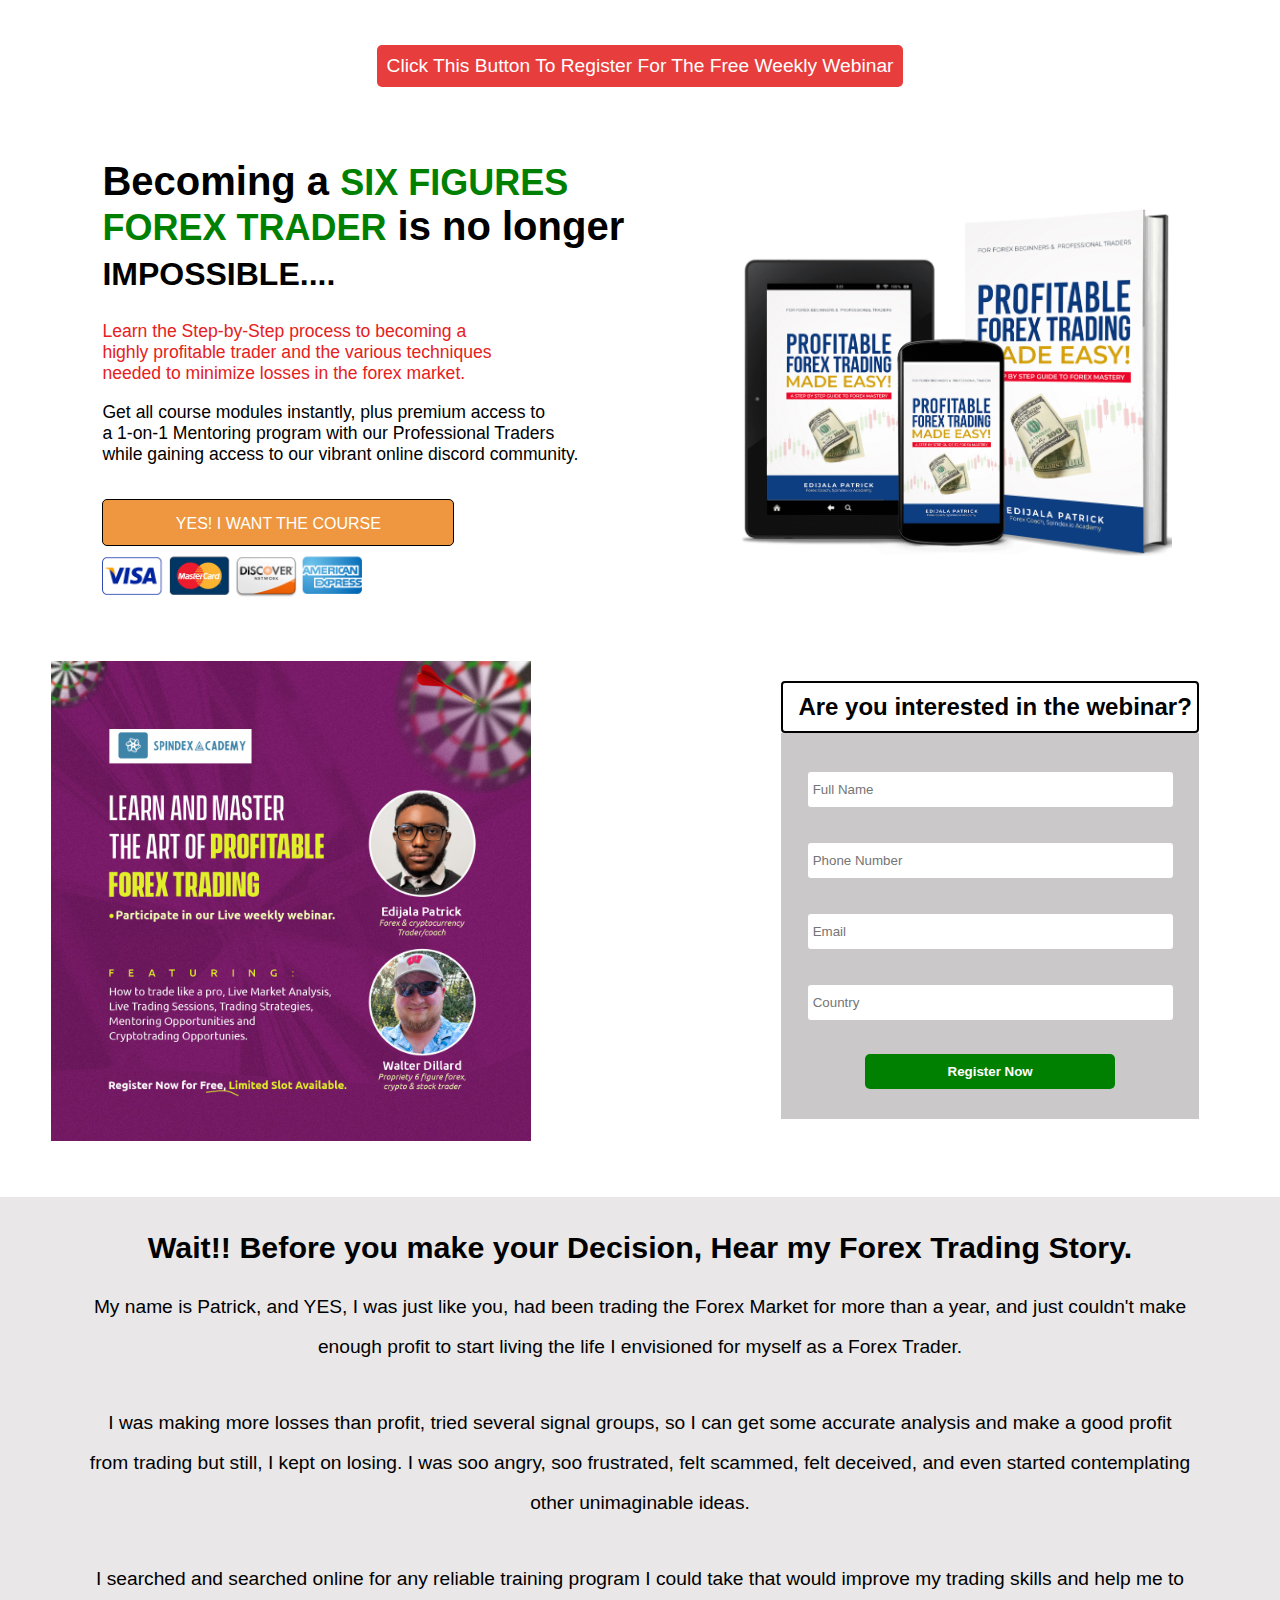
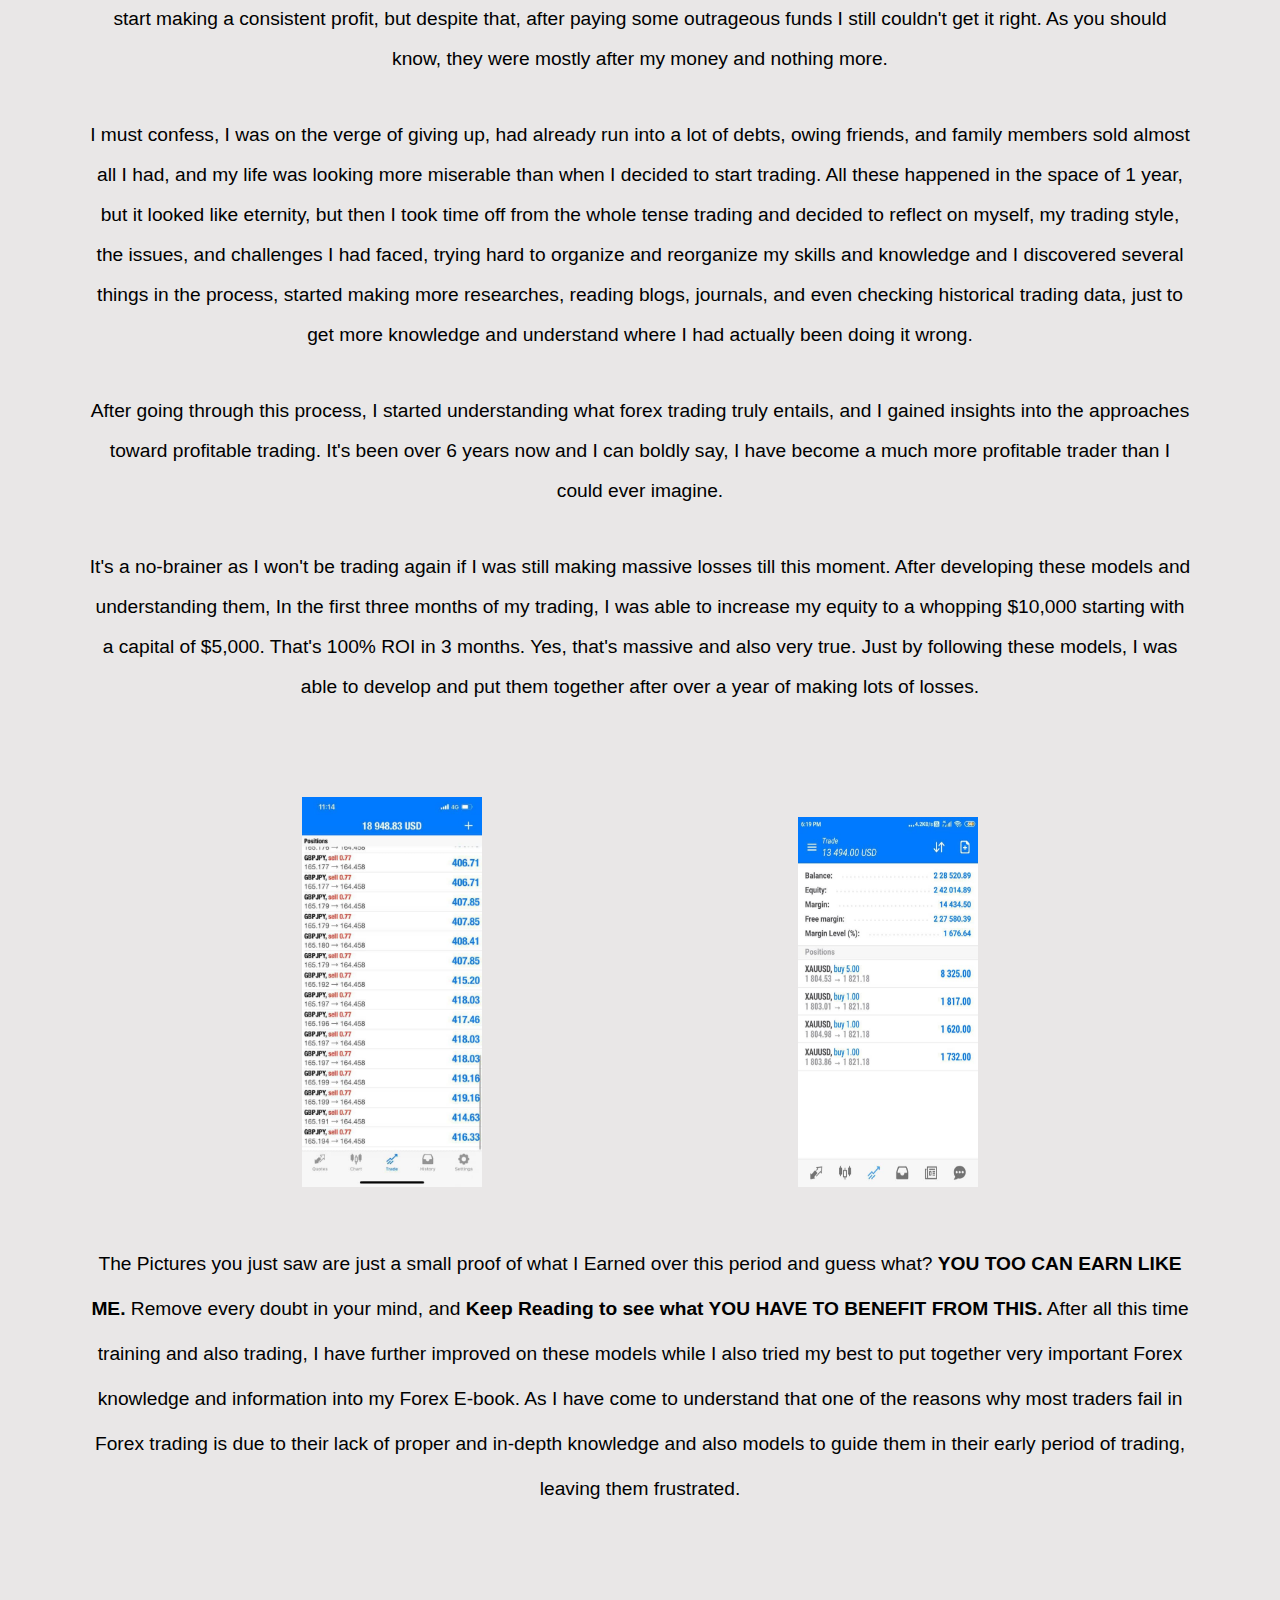
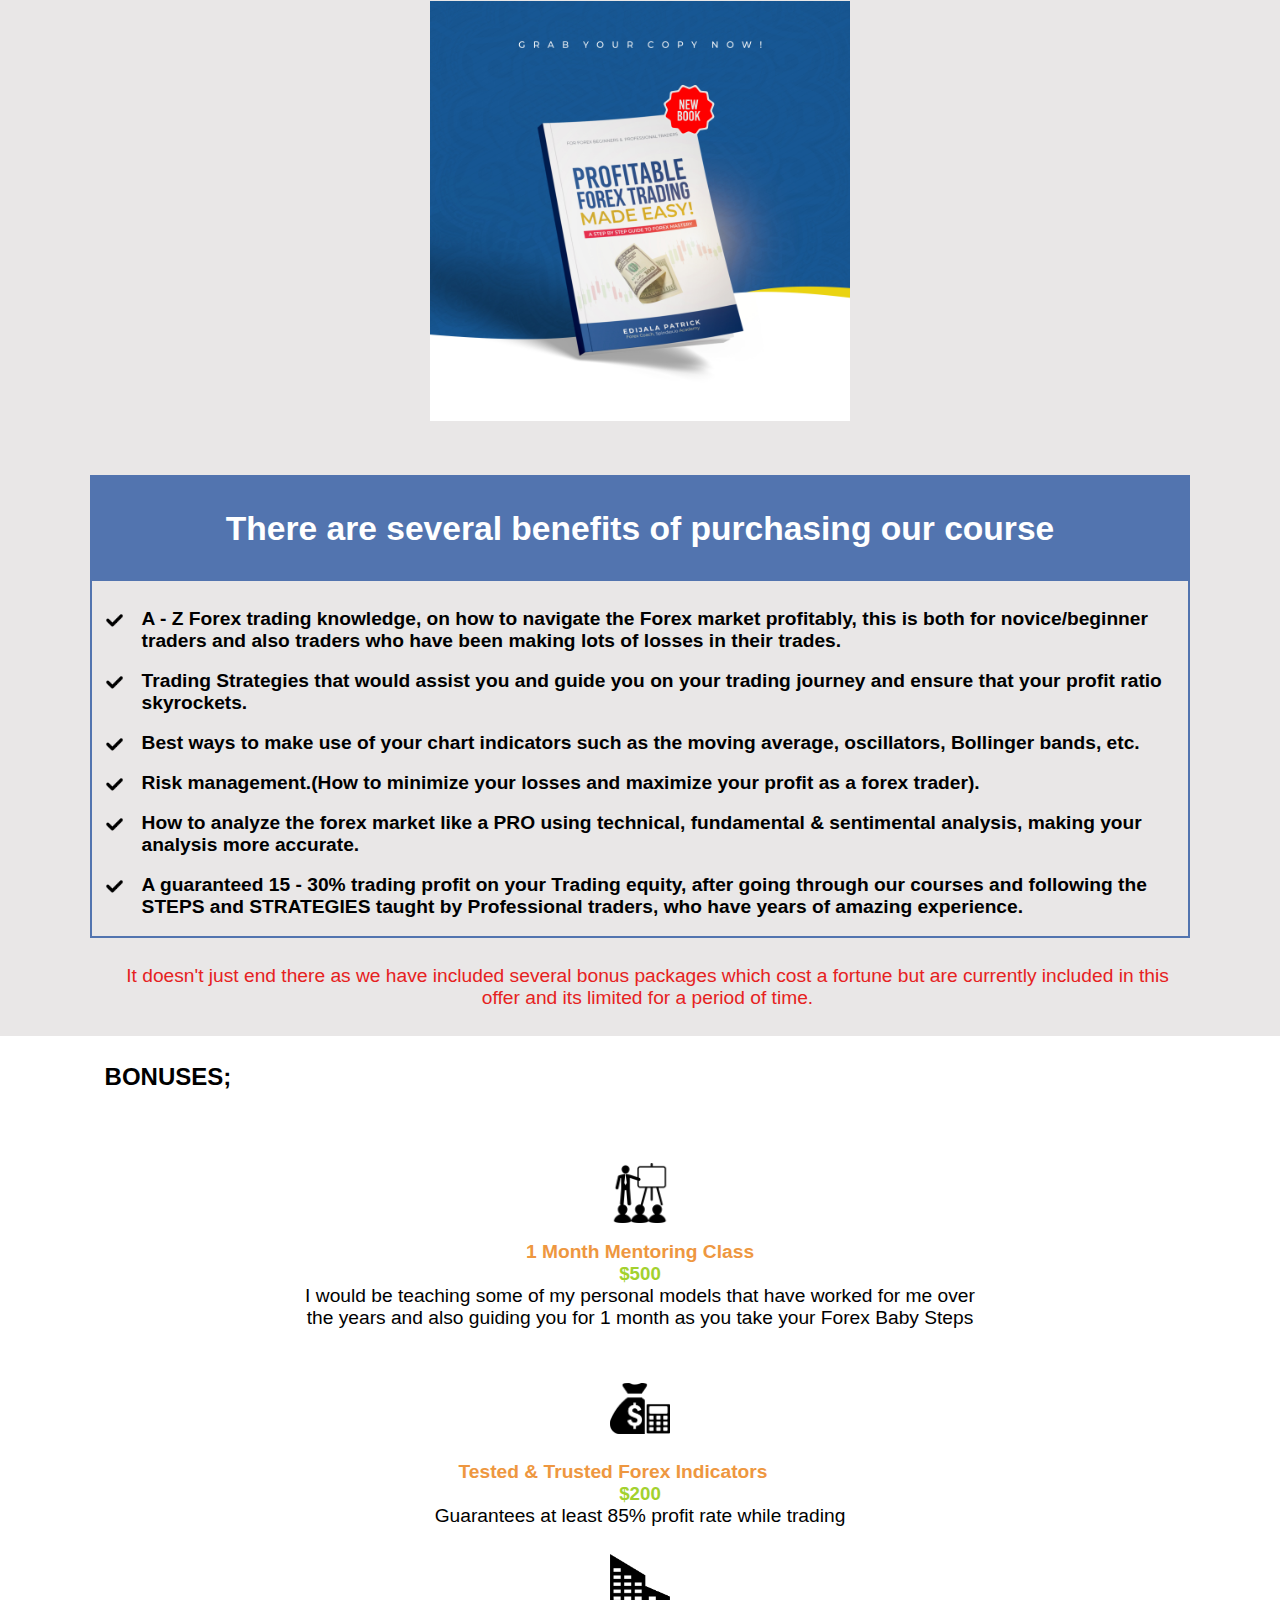
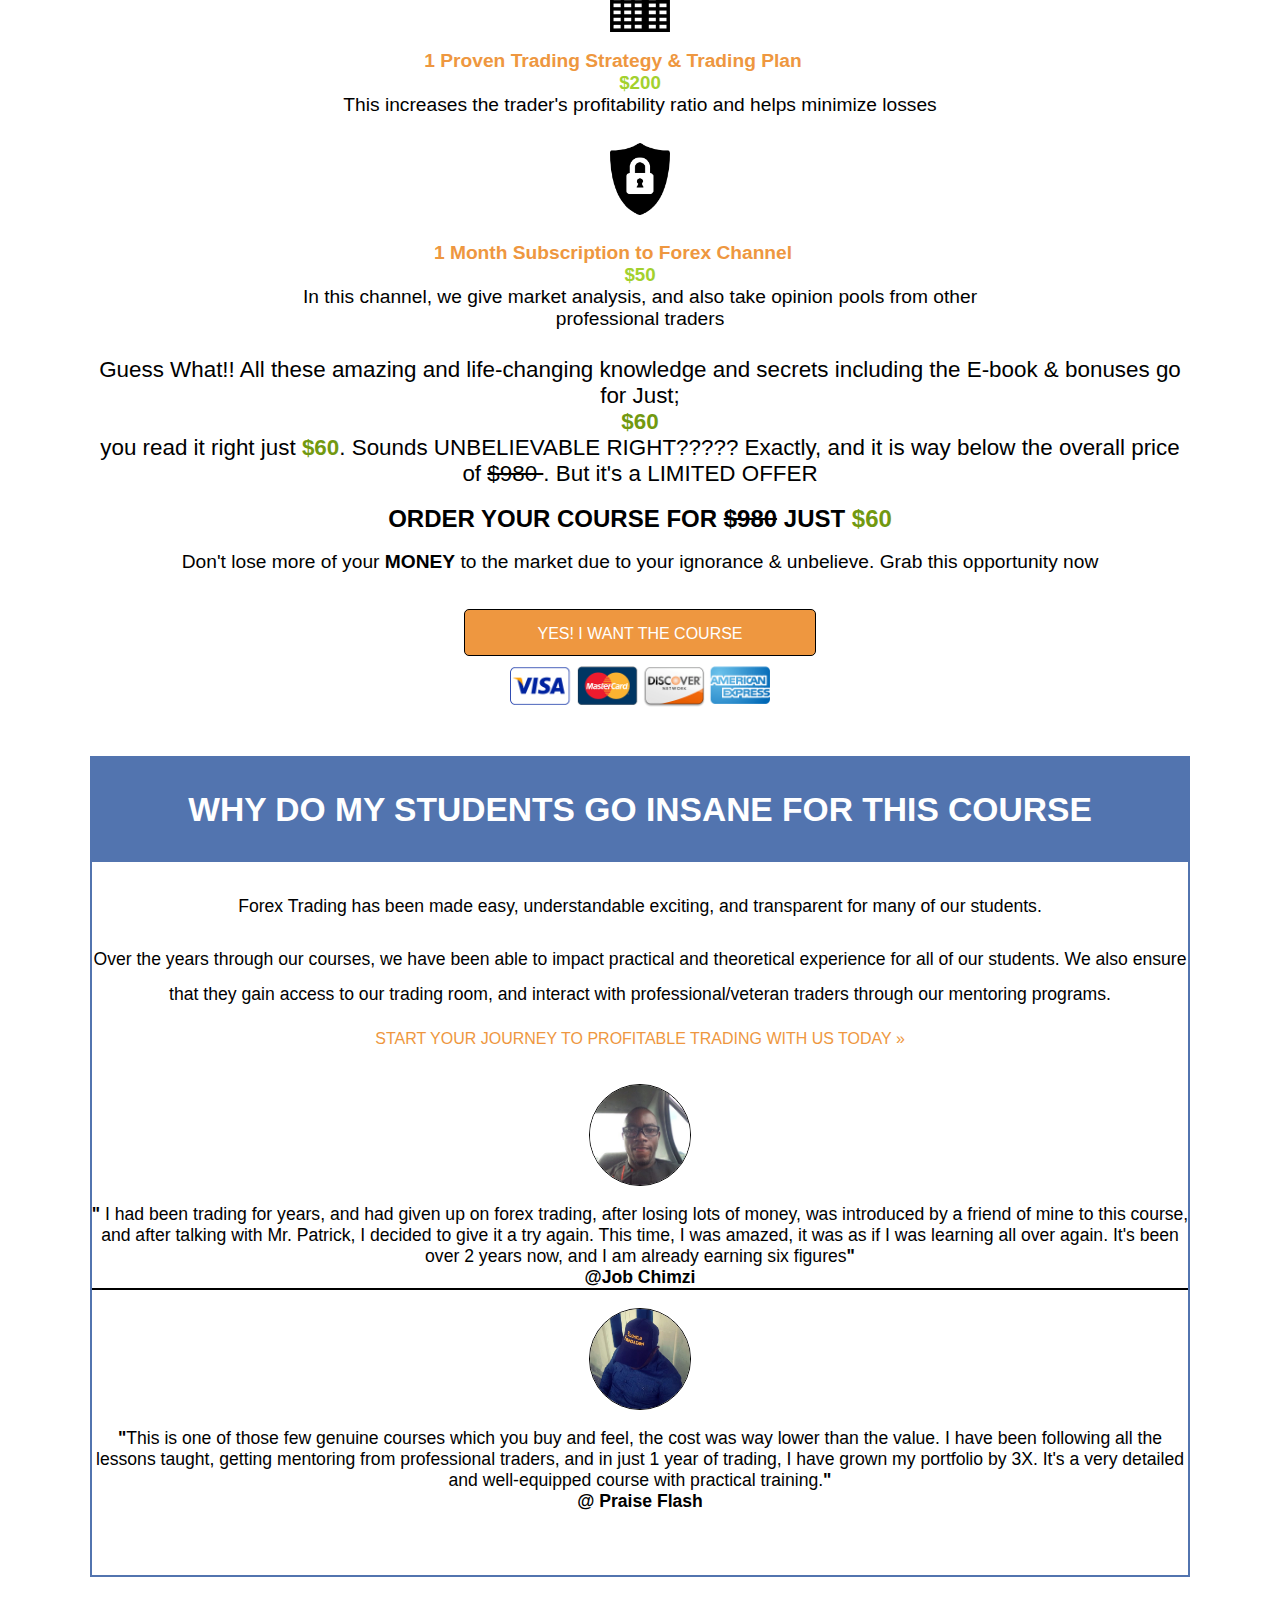
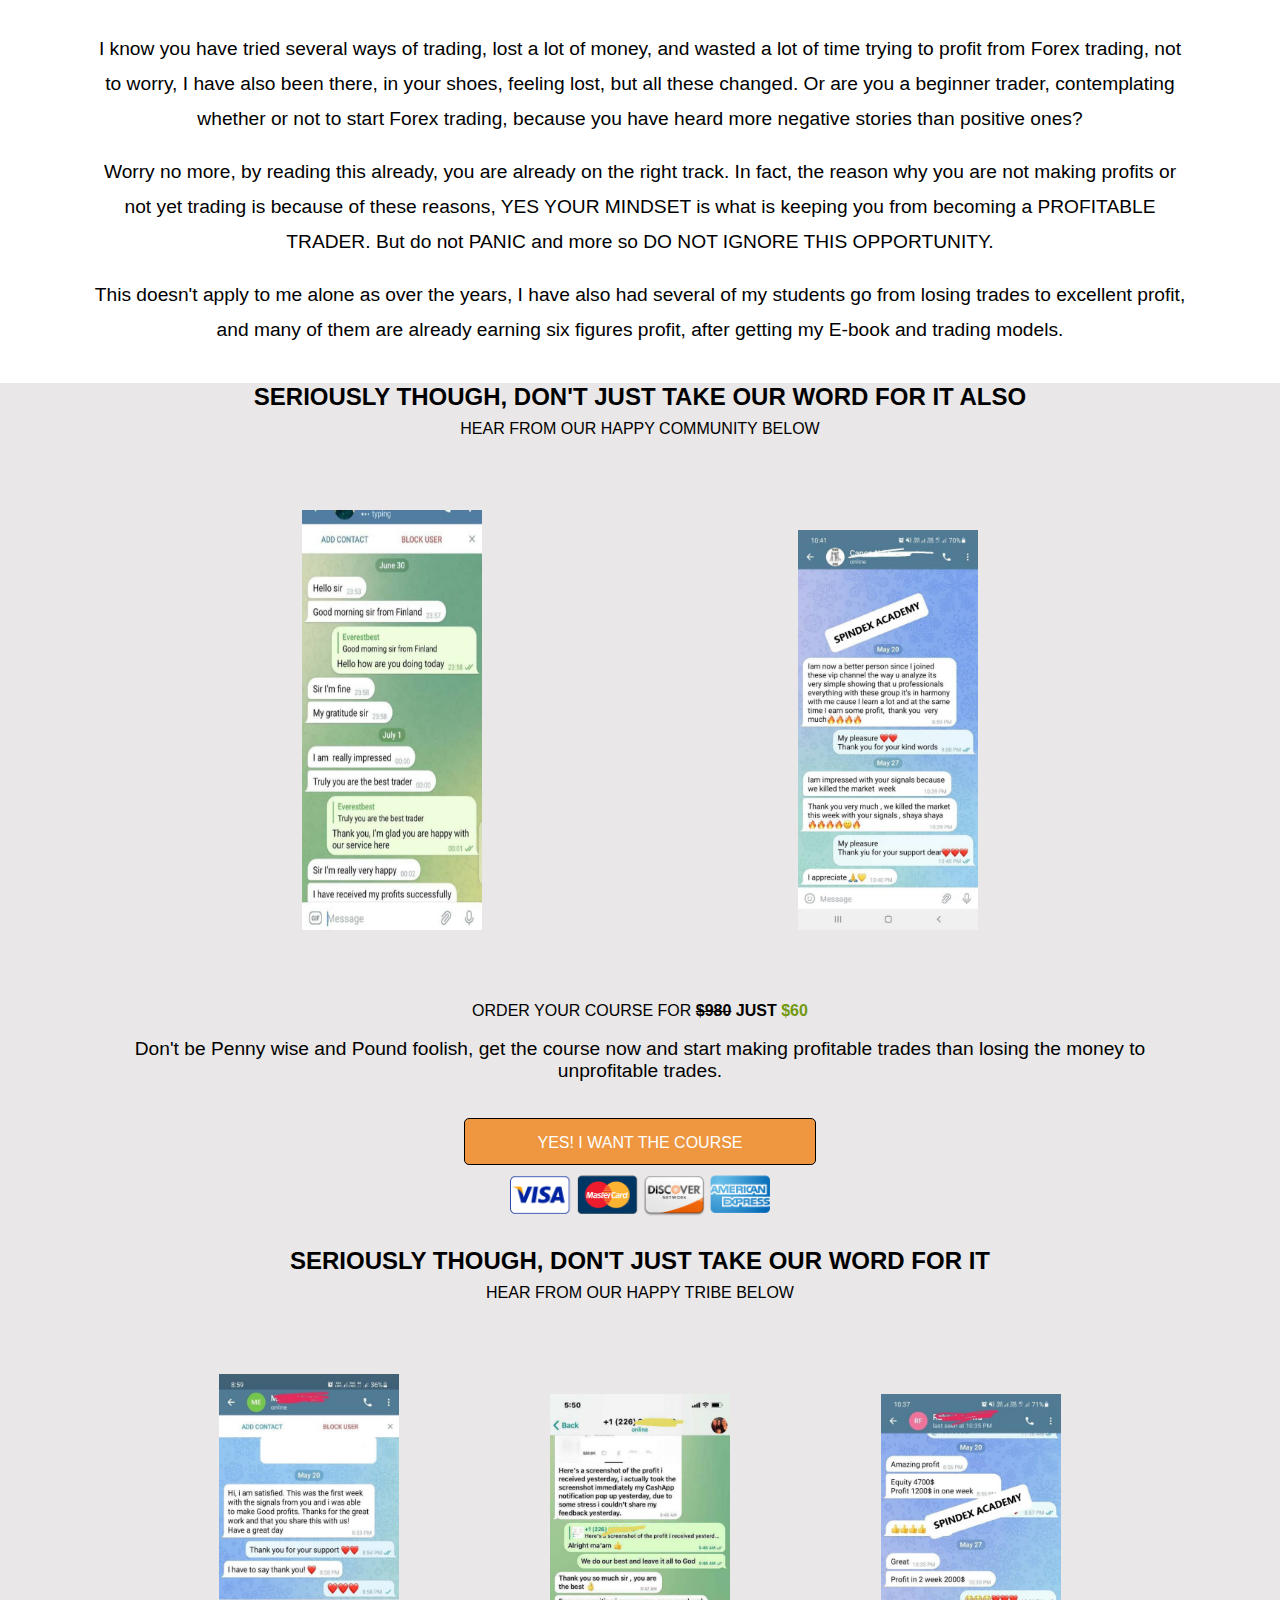
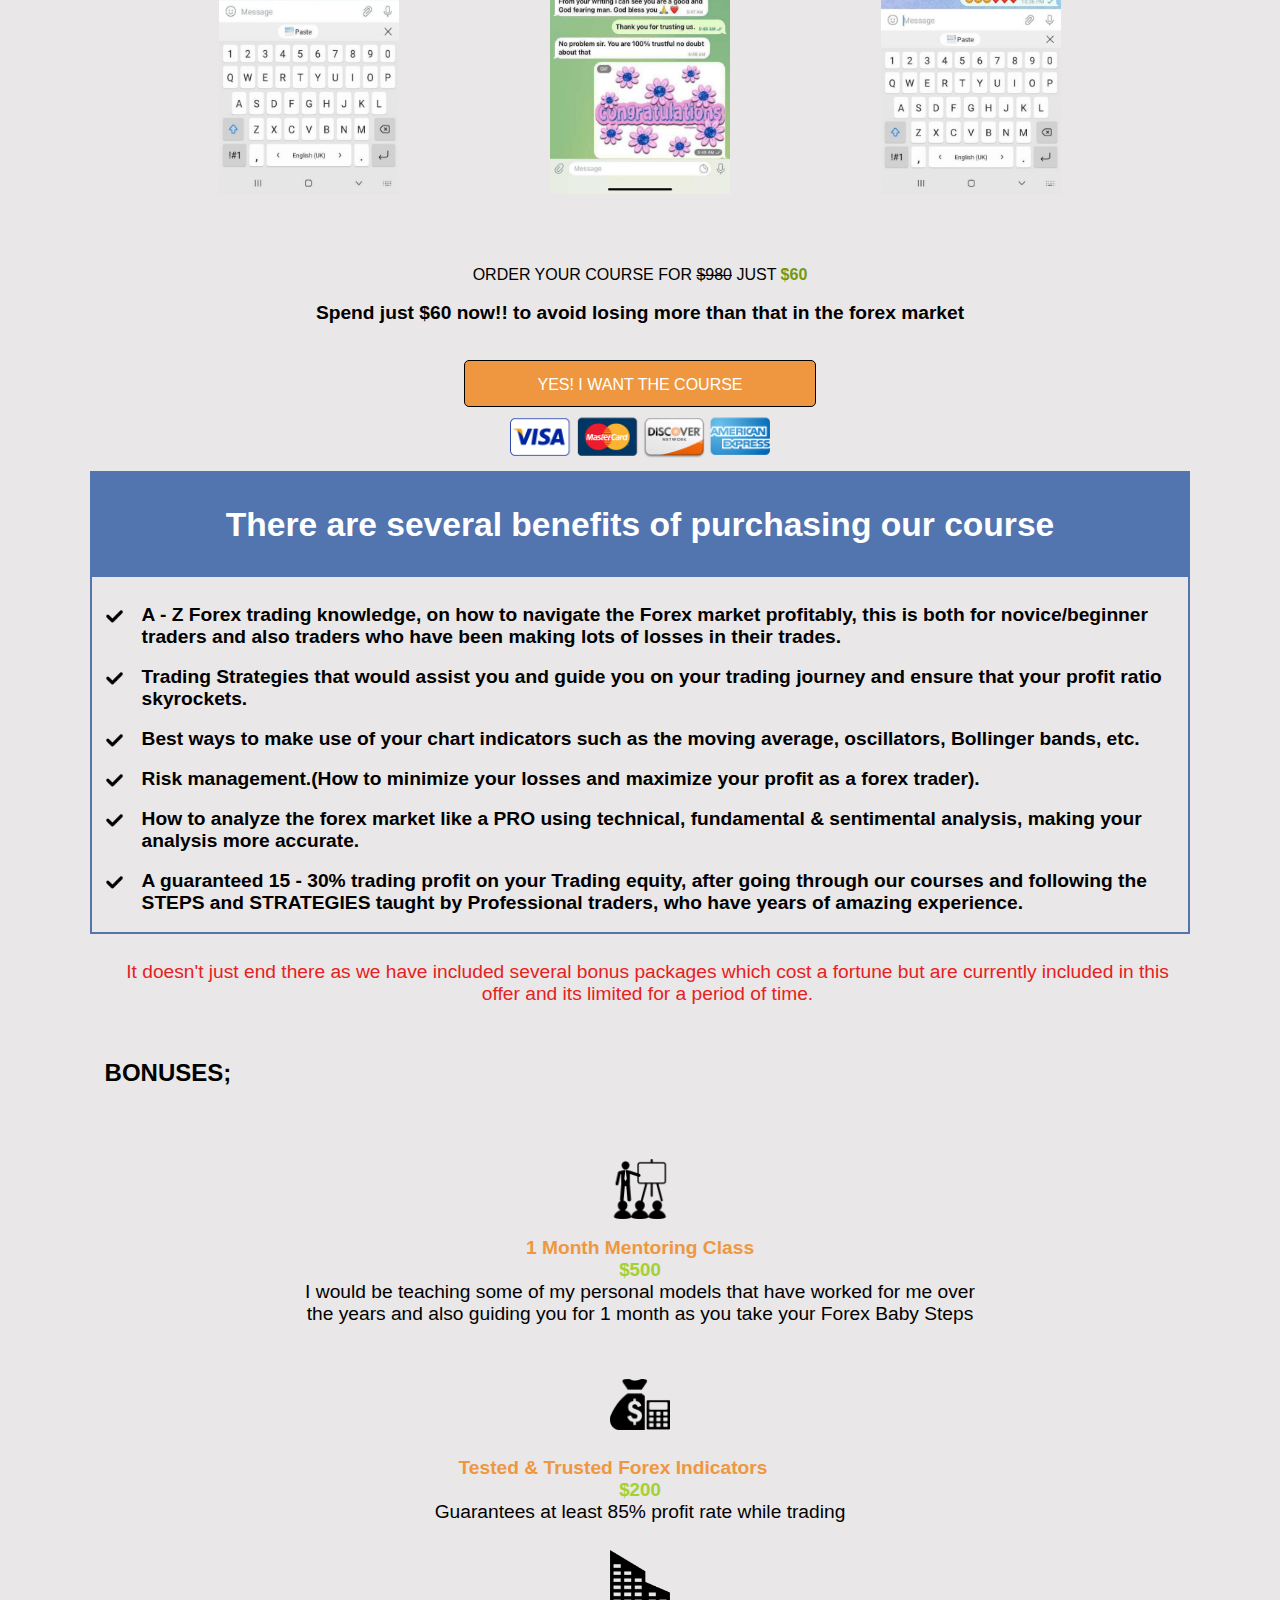
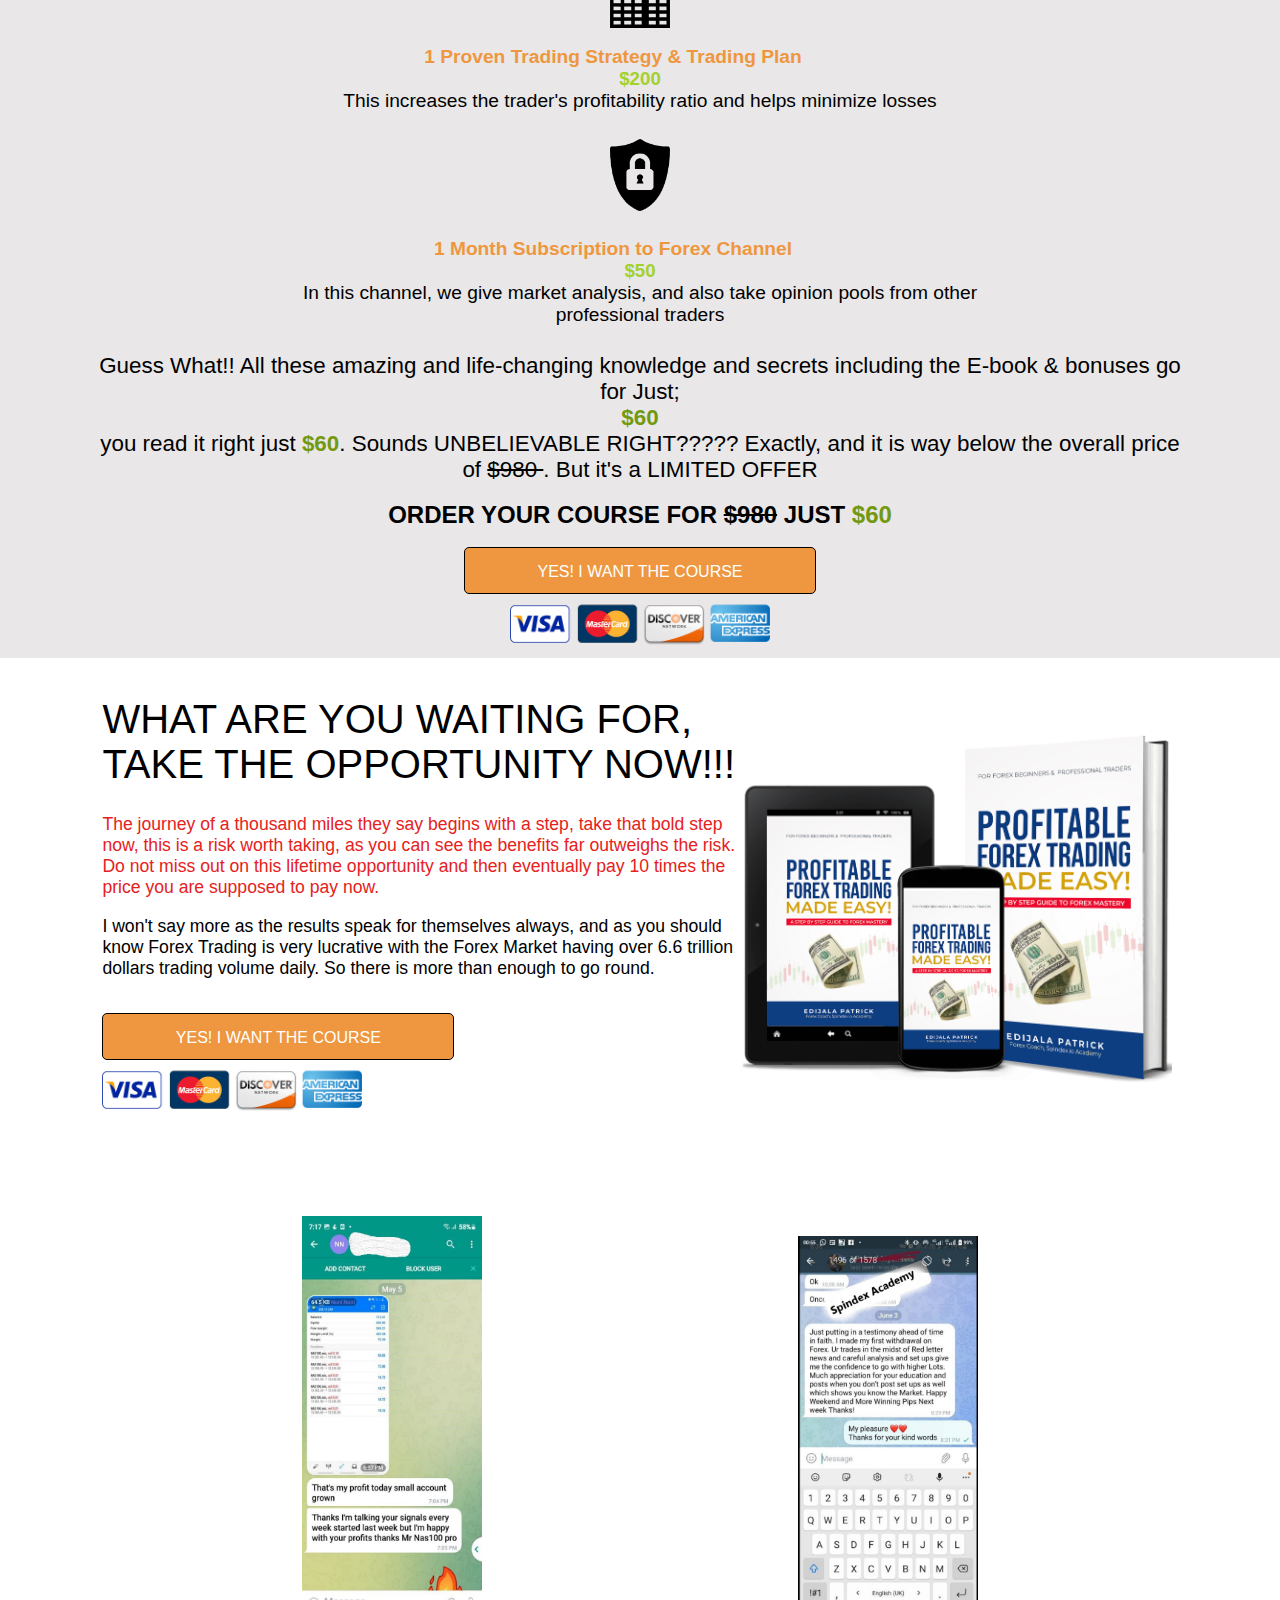
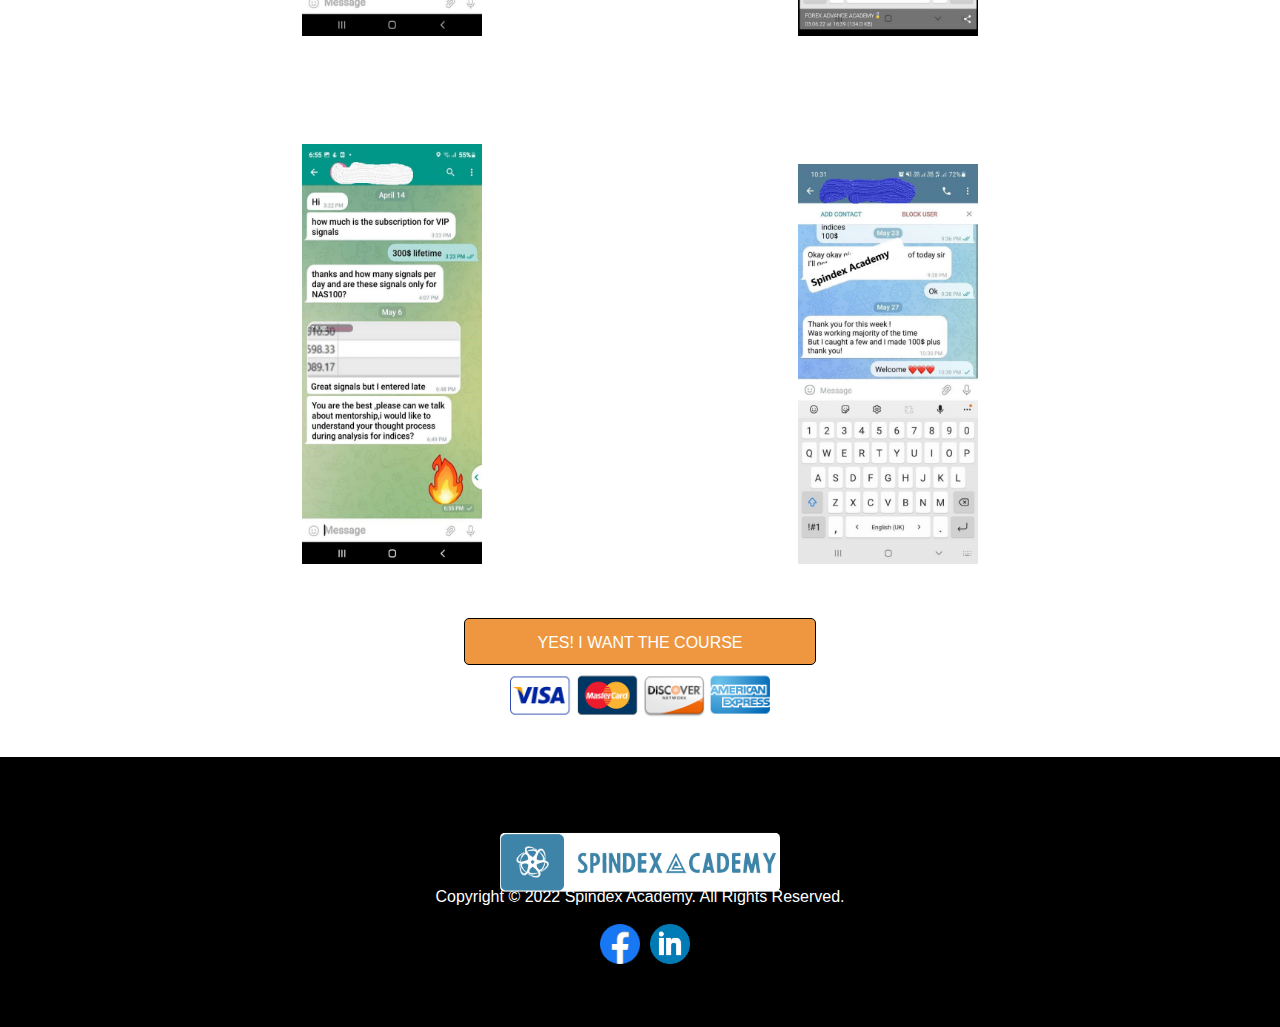
<file: index.html>
<!DOCTYPE html>
<html lang="en">
  <head>
    <meta charset="UTF-8" />
    <meta http-equiv="X-UA-Compatible" content="IE=edge" />
    <meta name="viewport" content="width=device-width, initial-scale=1.0" />
    <title>Order Form</title>
    <link rel="stylesheet" href="style.css">
    <link rel="icon" href="./images/spindex-fav-icon.ico">
    <link rel="preconnect" href="https://fonts.googleapis.com">
    <link rel="preconnect" href="https://fonts.gstatic.com" crossorigin>
    <ldink href="https://fonts.googleapis.com/css2?family=Roboto:wght@400;500;700&display=swap" rel="stylesheet">
  </head>
  <body>
    <div class="container">
      <div class="button">
        <div class="btnn"><a href="#webinar">Click This Button To Register For The Free Weekly Webinar</a></div>
      </div>
      
      <!-- first section starts here -->
      <div class="first-section">
          <div class="row-one">
          <div class="writeup">
            <h1 class="writeup-head">
              Becoming a <span id="green-text">SIX FIGURES <br> FOREX TRADER</span> is no
              longer <br>
              <span id="black-text">IMPOSSIBLE....</span>
            </h1>
             <div class="under-head">
          <img
            src="./images/ScreensPhoneforexbookaddesign.png"
            alt=""
            width="430"
          />
        </div>
            <p class="sub-head-one">
              Learn the Step-by-Step process to becoming a <br>
              highly profitable trader and the various techniques <br> needed to
               minimize losses in the forex market.
            </p>
            <p class="sub-head two">
              Get all course modules instantly, plus premium access to <br>a 1-on-1 
              Mentoring program with our Professional Traders <br>while gaining 
              access to our vibrant online discord community.
            </p>
          </div>
          <div class="btn"><a href="https://paystack.com/buy/profitable-forex-trading-made-easy-erpdrf">YES! I WANT THE COURSE</a></div>
          <div class="virtual-cards">
            <img src="./images/americanexpress.png" alt="" width="260" />
          </div>
        </div>
        <div class="first-section-row-two">
          <img
            src="./images/ScreensPhoneforexbookaddesign.png"
            alt=""
            width="430"
          />
        </div>
      </div>
      <!-- first section endss here -->

      <!--second section starts here-->
      <div class="second-section">
        <div class="forms-and-fliers">
          <div class="row-two flier">
            <img src="./images/Spindex1.jpg" alt="" /> 
          </div>

          
          <div class="right-section">
            <div class="box">
              <div class="box1">
                <h2 id="webinar">Are you interested in the webinar?</h2>
              </div>
              <div class="box2-registration-form">
                <form action="get" method="get">
                  <input
                    type="text"
                    name="fullname"
                    id="fullname"
                    placeholder="Full Name"
                    required
                  /><br />
                  <input type="tel" name="tel" id="tel" placeholder="Phone Number" required> <br>

                  <input
                    type="email"
                    name="email"
                    id="email"
                    placeholder="Email"
                    required
                  /><br />
                  <input
                    type="text"
                    name="country"
                    id="country"
                    placeholder="Country"
                    required
                  /><br />
                  <input type="submit" value="Register Now" class="submit">  
                  
                </form>
              </div>
            </div>
          </div>
        </div>
      </div>
      <!-- second section endss here -->

      <!-- third section starts here -->
      <div class="third-section">
        <div class="third-content">
          <div class="story-writeup">
          <h2 class="story-head">
            Wait!! Before you make your Decision, Hear my Forex Trading Story.
          </h2>
          <p class="paragraph">
            My name is Patrick, and YES, I was just like you, had been trading
            the Forex Market for more than a year, and just couldn't make enough
            profit to start living the life I envisioned for myself as a Forex
            Trader.
          </p>
          <p class="paragraph b">
            I was making more losses than profit, tried several signal groups,
            so I can get some accurate analysis and make a good profit from
            trading but still, I kept on losing. I was soo angry, soo
            frustrated, felt scammed, felt deceived, and even started
            contemplating other unimaginable ideas.
          </p>
          <p class="paragraph c">
            I searched and searched online for any reliable training program I
            could take that would improve my trading skills and help me to start
            making a consistent profit, but despite that, after paying some
            outrageous funds I still couldn't get it right. As you should know,
            they were mostly after my money and nothing more.
          </p>
          <p class="paragraph d">
            I must confess, I was on the verge of giving up, had already run
            into a lot of debts, owing friends, and family members sold almost
            all I had, and my life was looking more miserable than when I
            decided to start trading. All these happened in the space of 1 year,
            but it looked like eternity, but then I took time off from the whole
            tense trading and decided to reflect on myself, my trading style,
            the issues, and challenges I had faced, trying hard to organize and
            reorganize my skills and knowledge and I discovered several things
            in the process, started making more researches, reading blogs,
            journals, and even checking historical trading data, just to get
            more knowledge and understand where I had actually been doing it
            wrong.
          </p>
          <p class="paragraph e">
            After going through this process, I started understanding what forex
            trading truly entails, and I gained insights into the approaches
            toward profitable trading. It's been over 6 years now and I can
            boldly say, I have become a much more profitable trader than I could
            ever imagine.
          </p>
          <p class="paragraph f">
            It's a no-brainer as I won't be trading again if I was still making
            massive losses till this moment. After developing these models and
            understanding them, In the first three months of my trading, I was
            able to increase my equity to a whopping $10,000 starting with a
            capital of $5,000. That's 100% ROI in 3 months. Yes, that's massive
            and also very true. Just by following these models, I was able to
            develop and put them together after over a year of making lots of
            losses.
          </p>
          <div class="story-image">
            <img
              src="./images/Students account 2.jpeg"
              alt="social proof image"
              width="180"
            />
            <img
              src="./images/screenshot of personal account.jpeg"
              alt="personal account image"
              width="180"
              class="second-photo"
            />
          </div>
          <div class="paragraph-g">
            <p>
              The Pictures you just saw are just a small proof of what I Earned
              over this period and guess what?
               <b>YOU TOO CAN EARN LIKE ME.</b> Remove every
              doubt in your mind, and <b>Keep Reading to see what
              YOU HAVE TO BENEFIT FROM THIS.</b>
              After all this time training and also trading, I have further
              improved on these models while I also tried my best to put
              together very important Forex knowledge and information into my
              Forex E-book. As I have come to understand that one of the reasons
              why most traders fail in Forex trading is due to their lack of
              proper and in-depth knowledge and also models to guide them in
              their early period of trading, leaving them frustrated.
            </p>
          </div>
          <div class="ebook-cover">
            <img
            src="./images/BookShow_bnewer1.jpg"
            alt="forex book"
            class="forex-book"
            width="420"
          />
          </div>
        </div>
        <div class="bonus-box">
          <h2 class="benefit-heading">
            There are several benefits of purchasing our course
          </h2>
          <div class="benfit-set">
              <img src="./images/tick-icon.png" alt="" class="tick"  />
              <p class="benefit-list">
                A - Z Forex trading knowledge, on how to navigate the Forex market
                profitably, this is both for novice/beginner traders and also
                traders who have been making lots of losses in their trades.
              </p>
          </div>
          <div class="benfit-set 2">
            <img src="./images/tick-icon.png" alt="" class="tick"  />
            <p class="benefit-list">
              Trading Strategies that would assist you and guide you on your
              trading journey and ensure that your profit ratio skyrockets.
            </p>
          </div>
          <div class="benfit-set 3">
            <img src="./images/tick-icon.png" alt="" class="tick" />
            <p class="benefit-list">
              Best ways to make use of your chart indicators such as the moving
              average, oscillators, Bollinger bands, etc.
            </p>
          </div>
          <div class="benfit-set 4">
            <img src="./images/tick-icon.png" alt="" class="tick" />
            <p class="benefit-list">
              Risk management.(How to minimize your losses and maximize your
              profit as a forex trader).
          </p>
          </div>
          <div class="benfit-set 5">
            <img src="./images/tick-icon.png" alt="" class="tick"  />
            <p class="benefit-list">
              How to analyze the forex market like a PRO using technical,
              fundamental & sentimental analysis, making your analysis more
              accurate.
            </p>
          </div>
          <div class="benfit-set 6">
            <img src="./images/tick-icon.png" alt="" class="tick"  />
            <p class="benefit-list">
              A guaranteed 15 - 30% trading profit on your Trading equity, after
              going through our courses and following the STEPS and STRATEGIES
              taught by Professional traders, who have years of amazing
              experience.
            </p> 
          </div>
        </div>

        <p class="bonus-sub-writeup">
          It doesn't just end there as we have included several bonus packages
          which cost a fortune but are currently included in this offer and its
          limited for a period of time.
        </p>
        </div>
        
      </div>
      <!-- third section endss here -->
      <!-- forth section starts here -->

      <div class="forth-section">
        <div class="fourth-content">
            <h2 class="bonus">BONUSES;</h2>
          <div class="bonus-area">
            <div class="bonus-package">
              <img src="./images/icon1.png" alt="" class="bonus-image icon" width="60"/>
              <h3 class="package-one">1 Month Mentoring Class</h3>
              <h3 class="price">$500</h3>
              <p class="bonus-attraction">
                I would be teaching some of my personal models that have worked
                for me over the years and also guiding you for 1 month as you take
                your Forex Baby Steps
              </p>
            </div>
            <div class="bonus-package">
              <img src="./images/icon2 (2).png" alt="" class="bonus-image icon" width="60" />
              <h3 class="package-two">Tested & Trusted Forex Indicators</h3>
              <h3 class="price">$200</h3>
              <p class="bonus-attraction b2">
                Guarantees at least 85% profit rate while trading
              </p>
            </div>
            <div class="bonus-package">
              <img src="./images/icon3.png" alt="" class="bonus-image" width="60"/>
              <h3 class="package-three">1 Proven Trading Strategy & Trading Plan</h3>
              <h3 class="price">$200</h3>
              <p class="bonus-attraction b3">
                This increases the trader's profitability ratio and helps minimize
                losses
              </p>
              
            </div>
            <div class="bonus-package">
              <img src="./images/icon4.png" alt="" class="bonus-image" width="60"/>
              <h3 class="package-four">1 Month Subscription to Forex Channel</h3>
              <h3 class="price">$50</h3>
              <p class="bonus-attraction b4">
                In this channel, we give market analysis, and also take opinion
                pools from other professional traders
              </p>
            </div>
          </div>
          <div class="bonus-writeup-area">
            <p class="bonus-writeup-paragraph">
              Guess What!! All these amazing and life-changing knowledge and
              secrets including the E-book & bonuses go for Just;<br><span id="green"><b>$60</b></span><br>
              you read it right just <span id="green"><b>$60</b></span>. Sounds
              UNBELIEVABLE RIGHT????? Exactly, and it is way below the overall
              price of <s>$980 </s>. But it's a LIMITED OFFER
            </p>
              <h2 id="slashed-price">
                ORDER YOUR COURSE FOR <s>$980</s> <b>JUST</b>
                <span id="green"><b>$60</b></span>
            </h2>

            <p id="opportunity">
              Don't lose more of your <b>MONEY</b> to the market due to your
              ignorance & unbelieve. Grab this opportunity now
            </p>
          </div>

          <div class="centre">
              <div class="btn"><a href="https://paystack.com/buy/profitable-forex-trading-made-easy-erpdrf">YES! I WANT THE COURSE</a></div>
              <div class="virtual-cards">
               <img src="./images/americanexpress.png" alt="" width="260" />
            </div>
          </div>
        </div>
      </div> 
      <!-- forth section endss here -->

      <!-- fifth section starts here -->
      
      <div class="fifth-section">
          <div class="fifth-content">
            <div class="bonus-box cover">
              <div class="top-section">
             <div class="top-section-writeup">
               <h2 class=" benefit-heading insane"> 
                WHY DO MY STUDENTS GO INSANE FOR THIS COURSE
              </h2>
              <p class="top-section-paragraph">
                Forex Trading has been made easy, understandable exciting, and
                transparent for many of our students.
              </p>
              <p class="top-section-paragraph">
                Over the years through our courses, we have been able to impact
                practical and theoretical experience for all of our students. We
                also ensure that they gain access to our trading room, and
                interact with professional/veteran traders through our mentoring
                programs.
              </p>
              <p class="top-section-3">
                START YOUR JOURNEY TO PROFITABLE TRADING WITH US TODAY »
              </p>
            </div>
            <div class="testimonials">
              <div class="testimony">
                <div class="avatar">
                  <img src="./images/avatar-one.jpg" alt="profile image" class="profile-image"/ >
                <p>
                  <b>"</b> I had been trading for years, and had given up on forex trading,
                  after losing lots of money, was introduced by a friend of mine
                  to this course, and after talking with Mr. Patrick, I decided to
                  give it a try again. This time, I was amazed, it was as if I was
                  learning all over again. It's been over 2 years now, and I am
                  already earning six figures<b>"</b><br>
                    <b>@Job Chimzi</b>
                  <hr id="hr"/>
                </p>
                </div>
              </div>
              <div class="testimony">
                <div class="avatar">
                  <img src="./images/avatar2.jpg" alt="profile image" class="profile-image" />
                <p>
                  <b>"</b>This is one of those few genuine courses which you buy and feel,
                  the cost was way lower than the value. I have been following all
                  the lessons taught, getting mentoring from professional traders,
                  and in just 1 year of trading, I have grown my portfolio by 3X.
                   It's a very detailed and well-equipped course with practical
                  training.<b>"</b>
                  <br />
                  <b>@ Praise Flash</b>
                </p>
              </div>
             </div>
            </div>
            </div>
            </div>
            <div class="bottom-section">
            <p class="bottom-section-1" >I know you have tried several ways of trading, lost a lot of money, and wasted a lot of time trying to profit from Forex trading, not to worry, I have also been there, in your shoes, feeling lost, but all these changed. Or are you a beginner trader, contemplating whether or not to start Forex trading, because you have heard more negative stories than positive ones?</p>
            <p class="bottom-section-1">Worry no more, by reading this already, you are already on the right track. In fact, the reason why you are not making profits or not yet trading is because of these reasons, YES YOUR MINDSET is what is keeping you from becoming a PROFITABLE TRADER. But do not PANIC and more so DO NOT IGNORE THIS OPPORTUNITY.</p>
            <p class="bottom-section-1">This doesn't apply to me alone as over the years, I have also had several of my students go from losing trades to excellent profit, and many of them are already earning six figures profit, after getting my E-book and trading models.</p>
          </div>
      </div> 
     <!-- fifth section ends here -->

   
     <!-- sixth section starts here --> 
     <div class="sixth-section">
           <div class="sixth-content">
      <div class="testimonial-writeup">
       <h2 id="heading"><b>SERIOUSLY THOUGH,</b> DON'T JUST TAKE OUR WORD FOR IT ALSO</h2>
        <p id="sub-head">HEAR FROM OUR HAPPY COMMUNITY BELOW</p>
     </div>

        <div class="story-image">
          <img src="./images/Testimony from student 3.jpeg" alt="testimony"  width="180">
          <img src="./images/Testimonies from students 4.jpeg" alt="testimony" width="180"  class="second-photo">
        </div>
        <div class="order">
          
          <p id="slashed-price">ORDER YOUR COURSE FOR <s><b>$980</b></s> <b>JUST</b> <span id="green"><b>$60</b></span></p>
          <p id="opportunity">Don't be Penny wise and Pound foolish, get the course now and start making profitable trades than losing the money to unprofitable trades.</p>
        </div>
        <div class="centre">
          <div class="btn"><a href="https://paystack.com/buy/profitable-forex-trading-made-easy-erpdrf">YES! I WANT THE COURSE</a></div>
          <div class="virtual-cards">
            <img src="./images/americanexpress.png" alt="" width="260" />
          </div>
        </div>
          <div class="testimonial-writeup">
            <h2 id="heading">SERIOUSLY THOUGH, DON'T JUST TAKE OUR WORD FOR IT</h2>
            <p id="sub-head">HEAR FROM OUR HAPPY TRIBE BELOW</p>
          </div>
          <div class="story-image">
            <img src="./images/Testimony from channel subscriber 2.jpg" alt="more-testimonial" width="180">
            <img src="./images/Testimony from a student 1.jpeg" alt="more-testimonial" width="180" class="second-photo">
            <img src="./images/Testimonies from subscribers 5.jpeg" alt="more-testimonial" width="180" class="second-photo">

          </div>
           
          <div class="testimonial-writeup">
            <p id="slashed-price">ORDER YOUR COURSE FOR <s>$980</s> JUST <span id="green"><b>$60</b></span></p>
            <p id="opportunity"><b>Spend just $60 now!! to avoid losing more than that in the forex market</b></p>
          </div>
          <div class="centre">
            <div class="btn"><a href="https://paystack.com/buy/profitable-forex-trading-made-easy-erpdrf">YES! I WANT THE COURSE</a></div>
            <div class="virtual-cards">
              <img src="./images/americanexpress.png" alt="" width="260" />
            </div>
          </div>
          
          <div class="bonus-box">
          <h2 class="benefit-heading">
            There are several benefits of purchasing our course
          </h2>
          <div class="benfit-set">
              <img src="./images/tick-icon.png" alt="" class="tick"  />
              <p class="benefit-list">
                A - Z Forex trading knowledge, on how to navigate the Forex market
                profitably, this is both for novice/beginner traders and also
                traders who have been making lots of losses in their trades.
              </p>
          </div>
          <div class="benfit-set 2">
            <img src="./images/tick-icon.png" alt="" class="tick"  />
            <p class="benefit-list">
              Trading Strategies that would assist you and guide you on your
              trading journey and ensure that your profit ratio skyrockets.
            </p>
          </div>
          <div class="benfit-set 3">
            <img src="./images/tick-icon.png" alt="" class="tick" />
            <p class="benefit-list">
              Best ways to make use of your chart indicators such as the moving
              average, oscillators, Bollinger bands, etc.
            </p>
          </div>
          <div class="benfit-set 4">
            <img src="./images/tick-icon.png" alt="" class="tick" />
            <p class="benefit-list">
              Risk management.(How to minimize your losses and maximize your
              profit as a forex trader).
          </p>
          </div>
          <div class="benfit-set 5">
            <img src="./images/tick-icon.png" alt="" class="tick"  />
            <p class="benefit-list">
              How to analyze the forex market like a PRO using technical,
              fundamental & sentimental analysis, making your analysis more
              accurate.
            </p>
          </div>
          <div class="benfit-set 6">
            <img src="./images/tick-icon.png" alt="" class="tick"  />
            <p class="benefit-list">
              A guaranteed 15 - 30% trading profit on your Trading equity, after
              going through our courses and following the STEPS and STRATEGIES
              taught by Professional traders, who have years of amazing
              experience.
            </p> 
          </div>
        </div>
          <p class="bonus-sub-writeup">
          It doesn't just end there as we have included several bonus packages
          which cost a fortune but are currently included in this offer and its
          limited for a period of time.
        </p>
        <h2 class="bonus">BONUSES;</h2>
            <div class="bonus-area">

            <div class="bonus-package">
              <img src="./images/icon1.png" alt="" class="bonus-image icon" width="60"/>
              <h3 class="package-one">1 Month Mentoring Class</h3>
              <h3 class="price">$500</h3>
              <p class="bonus-attraction">
                I would be teaching some of my personal models that have worked
                for me over the years and also guiding you for 1 month as you take
                your Forex Baby Steps
              </p>
            </div>
            <div class="bonus-package">
              <img src="./images/icon2 (2).png" alt="" class="bonus-image icon" width="60" />
              <h3 class="package-two">Tested & Trusted Forex Indicators</h3>
              <h3 class="price">$200</h3>
              <p class="bonus-attraction b2">
                Guarantees at least 85% profit rate while trading
              </p>
            </div>
            <div class="bonus-package">
              <img src="./images/icon3.png" alt="" class="bonus-image" width="60"/>
              <h3 class="package-three">1 Proven Trading Strategy & Trading Plan</h3>
              <h3 class="price">$200</h3>
              <p class="bonus-attraction b3">
                This increases the trader's profitability ratio and helps minimize
                losses
              </p>
              
            </div>
            <div class="bonus-package">
              <img src="./images/icon4.png" alt="" class="bonus-image" width="60"/>
              <h3 class="package-four">1 Month Subscription to Forex Channel</h3>
              <h3 class="price">$50</h3>
              <p class="bonus-attraction b4">
                In this channel, we give market analysis, and also take opinion
                pools from other professional traders
              </p>
            </div>
          </div>
          <div class="bonus-writeup-area">
            <p class="bonus-writeup-paragraph">
              Guess What!! All these amazing and life-changing knowledge and
              secrets including the E-book & bonuses go for Just;<br><span id="green"><b>$60</b></span><br>
              you read it right just <span id="green"><b>$60</b></span>. Sounds
              UNBELIEVABLE RIGHT????? Exactly, and it is way below the overall
              price of <s>$980 </s>. But it's a LIMITED OFFER
            </p>
              <h2 id="slashed-price">
                ORDER YOUR COURSE FOR <s>$980</s> <b>JUST</b>
                <span id="green"><b>$60</b></span>
            </h2>
          </div>

          <div class="centre">
              <div class="btn"><a href="https://paystack.com/buy/profitable-forex-trading-made-easy-erpdrf">YES! I WANT THE COURSE</a></div>
              <div class="virtual-cards">
               <img src="./images/americanexpress.png" alt="" width="260" />
            </div>
          </div>
     </div>
     </div>
          
     
     <!-- sixth section ends here -->

     <!-- seventh section starts here -->
      <div class="first-section">
        <div class="row-one">
          <div class="writeup">
            <p class="writeup-head">
             WHAT ARE YOU WAITING FOR, TAKE THE OPPORTUNITY NOW!!!
            </p>
            <p class="sub-head-one replica">
              The journey of a thousand miles they say begins with 
              a step, take that bold step now, this is a risk worth taking, 
              as you can see the benefits far outweighs the risk.  Do not
               miss out on this lifetime opportunity and then eventually 
               pay 10 times the price you are supposed to pay now.
            </p>
            <p class="sub-head two">
              I won't say more as the results speak for themselves always, and as you  should know Forex Trading is very lucrative with the Forex Market having over 6.6 trillion dollars trading volume daily. So there is more than enough to go round.
            </p>
          </div>
          <div class="btn"><a href="https://paystack.com/buy/profitable-forex-trading-made-easy-erpdrf">YES! I WANT THE COURSE</a></div>
          <div class="virtual-cards">
            <img src="./images/americanexpress.png" alt="" width="260" />
          </div>
        </div>
        <div class="row-two">
          <img
            src="./images/ScreensPhoneforexbookaddesign.png"
            alt=""
            width="430"
          />
        </div>
      </div>
     <!-- seventh section ends here -->

     <!-- eight section starts here -->
     <div class="eight-section">
         <div class="eight-content">
            <div class="just-testimonials">
              <div class="story-image">
                <img src="./images/proof1.jpeg" alt="testimonials" width="180" >
                <img src="./images/proof2.jpeg" alt="testimonials" width="180" class="second-photo">
              </div>
        
            <div class="story-image">
                <img src="./images/proof3.jpeg" alt="testimonials" width="180" >
                <img src="./images/proof4.jpeg" alt="testimonials" width="180" class="second-photo">
            </div>
          </div>
          
           <div class="centre">
              <div class="btn"><a href="https://paystack.com/buy/profitable-forex-trading-made-easy-erpdrf">YES! I WANT THE COURSE</a></div>
              <div class="virtual-cards">
               <img src="./images/americanexpress.png" alt="" width="260" />
            </div>
          </div>
        </div>
     </div>
     
        <p></p>
     <!-- eight section ends here -->
     <!-- footer-section starts here -->
     <footer>
      <div class="footer-image">
        <img src="./images/SPINDEX ACADEMY LOGO DESIGN.PNG" alt="">
      </div>
      <div class="footer-note">
        <p> Copyright &copy; 2022 Spindex Academy. All Rights Reserved.</p>
      </div>
      <div class="footer-sm-icons">
        <a href="https://web.facebook.com/ForexGuruss">
          <img src="./images/5296499_fb_facebook_facebook logo_icon.png" alt="facebook" width="40" class="social-icons">
        </a>
        <a href="https://www.linkedin.com/company/spindex-academy/">
          <img src="./images/circle-linkedin.webp" alt="linkedin icon" width="40" class="social-icons">
        </a>
      </div>
     </footer>
     <!-- footer-section ends here -->
    </div>
  </body>
</html>
</file>
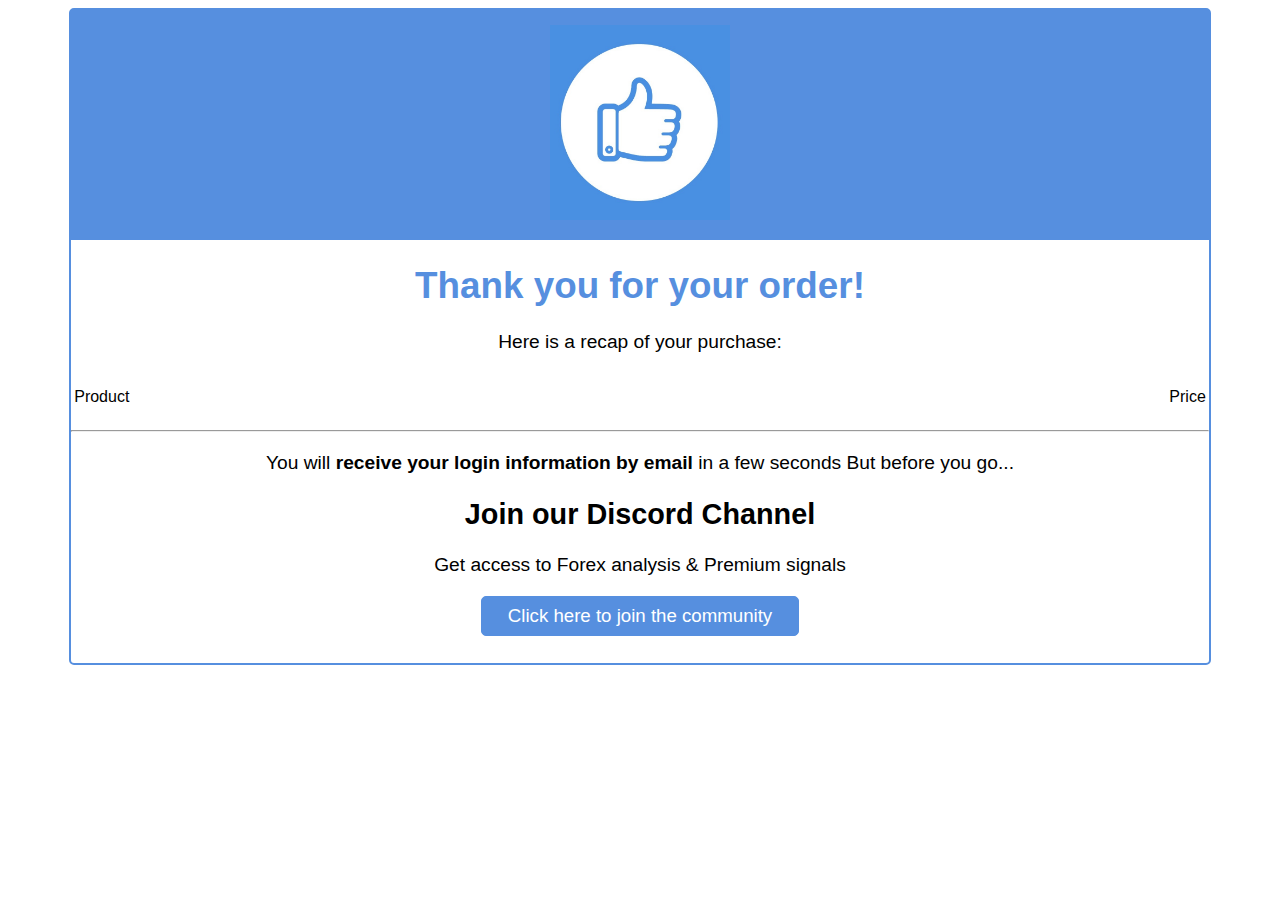
<file: thankyou.html>
<!DOCTYPE html>
<html lang="en">
  <head>
    <meta charset="UTF-8" />
    <meta http-equiv="X-UA-Compatible" content="IE=edge" />
    <meta name="viewport" content="width=device-width, initial-scale=1.0" />
    <title>Thank You Page</title>
    <link rel="stylesheet" href="style2.css" />
    <link rel="icon" href="./images/spindex-fav-icon.ico" />
    <link rel="preconnect" href="https://fonts.googleapis.com">
    <link rel="preconnect" href="https://fonts.gstatic.com" crossorigin>
    <ldink href="https://fonts.googleapis.com/css2?family=Roboto:wght@400;500;700&display=swap" rel="stylesheet">
  </head>
  <body>
    <div class="container">
      <div class="box">
        <div class="thumb-image">
          <img src="./images/thumbss-up.JPG" alt="" />
        </div>
        <div class="writeup">
          <h1 id="head">Thank you for your order!</h1>
          <p id="recap">Here is a recap of your purchase:</p>
        </div>
        <div class="purchase">
          <p id="product">Product</p>
          <p id="price">Price</p>
        </div>
        <hr />
        <div class="last-section">
          <p id="info">
            You will <b>receive your login information by email</b> in a few
            seconds But before you go...
          </p>
          <h2 id="discord">Join our Discord Channel</h2>
          <p id="signals">Get access to Forex analysis & Premium signals</p>
          <button id="btn">
            <a href="#">Click here to join the community</a>
          </button>
        </div>
      </div>
    </div>
  </body>
</html>
</file>
<file: style.css>
* {
  padding: 0;
  margin: 0;
  font-family: "Roboto", sans-serif;
  scroll-behavior: smooth;
}
body {
  overflow-x: hidden;
}
.container {
  overflow: hidden;
  box-sizing: border-box;
}

.button {
  display: flex;
  justify-content: center;
  align-items: center;
  margin-top: 5vh;
  margin-bottom: 8vh;
}
.btnn {
  font-size: 1.2em;
  background-color: #e73d3d;
  padding: 10px;
  border-radius: 5px;
  text-align: center;
}
.btnn a {
  color: #ffffff;
  text-decoration: none;
}
/* First section styling */
.first-section {
  margin: 3% 8%;
  display: flex;
  flex-direction: row;
  width: 100%;
  align-items: center;
}
.first-content {
}
.row-one {
  width: 50%;
  max-width: 900px;
}
.under-head {
  display: none;
}
.writeup {
  margin-bottom: 25px;
}
.writeup-head {
  font-size: 2.5em;
  margin-bottom: 3vh;
}
#green-text {
  color: green;
  font-size: 0.9em;
}
#black-text {
  font-size: 0.8em;
}
.sub-head-one {
  color: rgb(230, 33, 33);
  font-size: 1.1em;
  margin-bottom: 2vh;
}
.two {
  font-size: 1.1em;
}
.btn {
  border: 1px solid rgb(0, 0, 0);
  border-radius: 5px;
  background-color: rgb(238, 151, 64);
  height: 30px;
  padding-top: 15px;
  width: 350px;
  text-align: center;
}
.btn a {
  text-decoration: none;
  color: rgb(255, 255, 255);
  padding-top: 20px;
}
@media screen and (max-width: 1016px) {
  .first-section {
    flex-direction: column;
    align-items: center;
    margin: 0 2%;
  }
  .first-section-row-two {
    display: none;
  }
  .under-head {
    display: block;
  }
  .row-one {
    width: 100%;
    align-self: center;
    display: flex;
    align-items: center;
    justify-content: center;
    flex-direction: column;
    text-align: center;
    margin-right: 0;
  }
  .row-two img {
    width: 450px;
  }
  .sub-head-one {
    padding: 0 10px;
  }
  .two {
    padding: 0 10px;
  }
  .writeup-head {
    padding: 0 10px;
  }
}
/* First Section Ends Here */

/* Second Section Starts Here */
.second-section {
  margin: 4% 4%;
}
.forms-and-fliers {
  display: flex;
  flex-direction: row;
  justify-content: space-between;
  width: 100%;
}

.right-section {
  margin-top: 20px;
}
.flier img {
  width: 100%;
  height: 480px;
}
@media screen and (max-width: 1024px) {
  .forms-and-fliers {
    flex-direction: column;
    align-items: center;
  }
  .flier {
    align-self: center;
  }
}
.box1 {
  border: 2px solid rgb(0, 0, 0);
  border-radius: 4px;
  padding: 5px;
  text-align: center;
}
#webinar {
  text-align: center;
  padding: 5px;
  width: 100%;
}
.box {
  margin: 0 30px;
}
.box2-registration-form {
  /* margin-top: 5vh; */
  padding-top: 30px;
  /* border: 1px solid red; */
  background-color: #cac8c8;
}
form input {
  border: 2px solid #cac8c8;
  border-radius: 5px;
  margin: 7px 0;
  /* height: 40px; */
  padding: 10px 5px;
  width: 85%;
}
.submit {
  background-color: green;
  border: none;
  color: white;
  font-weight: 600;
  cursor: pointer;
  width: 60%;
  margin-bottom: 30px;
}
form {
  display: flex;
  flex-direction: column;
  align-items: center;
}
/* Second Section Endss Here */

/* Third Section Starts Here */
.third-section {
  background-color: #e9e7e7;
}
.third-content {
  margin: 0 7%;
}
.story-writeup {
  padding-top: 3%;
}
.story-head {
  font-size: 1.9em;
  text-align: center;
  padding-bottom: 2%;
}
.paragraph {
  font-size: 1.2em;
  padding-bottom: 4vh;
  line-height: 40px;
  text-align: center;
}
.b .c .d .e .f {
  font-size: 1.2em;
}
.paragraph-g {
  font-size: 1.2em;
  padding-bottom: 4vh;
  line-height: 45px;
  text-align: center;
}
.story-image {
  padding: 6vh;
  display: flex;
  /* flex-direction: row; */
  justify-content: space-around;
  /* flex-wrap: wrap; */
  flex-wrap: wrap;
}
.second-photo {
  padding-top: 20px;
}
.ebook-cover {
  padding: 6vh;
  display: flex;
  justify-content: center;
  align-items: center;
}
.bonus-box {
  border: 2px solid #5274af;
  margin-bottom: 3vh;
}
.benfit-set {
  display: flex;
}
.benefit-heading {
  color: #ffffff;
  background-color: #5274af;
  height: 6%;
  padding: 3%;
  text-align: center;
  font-size: 2.1em;
  margin-bottom: 3vh;
}
.benefit-list {
  font-size: 1.2em;
  font-weight: 600;
  padding-bottom: 2vh;
}
.tick {
  margin-left: 10px;
  margin-right: 15px;
  width: 25px;
  height: 25px;
}
.bonus-sub-writeup {
  text-align: center;
  padding-left: 15px;
  padding-bottom: 3vh;
  font-size: 1.2em;
  color: rgb(230, 33, 33);
}
/* Third Section Endss Here */

/* Section Four Starts Here */
.forth-section {
  /* background-color: #e9e7e7; */
}
.fourth-content {
  margin: 0 7%;
}
.bonus-area {
  display: flex;
  flex-direction: column;
  align-items: center;
  /* flex-wrap: wrap; */
}

.bonus {
  margin: 3vh 0 5vh 0;
  padding-left: 15px;
}
.bonus-package {
  /* border: 2px solid red; */
  width: 100%;
  max-width: 700px;
  margin-bottom: 3vh;
}
/* @media screen and (max-width: 868px) {
  .bonus-area {
    flex-direction: column;
    align-items: center;
  }
   .bonus-package {
    width: 100%; 
  }
} */
.bonus-image {
  display: block;
  margin-left: auto;
  margin-right: auto;
  /* width: 50%; */
}
.icon {
  padding-top: 3vh;
}
.bonus-attraction {
  text-align: center;
  font-size: 1.2em;
}
.package-one,
.package-two,
.package-three,
.package-four {
  text-align: center;
  color: rgb(238, 151, 64);
  margin-top: 2vh;
}
.price {
  color: rgb(163, 209, 46);
  text-align: center;
}
.package-one {
  margin-top: 2vh;
}
.package-two {
  width: 90%;
  margin-top: 3vh;
}
.package-three {
  width: 90%;
}
.package-four {
  width: 90%;
  margin-top: 3vh;
}
.package-one,
.package-two,
.package-three,
.package-four {
  font-size: 1.2em;
  /* border: 2px solid red; */
  padding: 0 8px;
}
.bonus-writeup-area {
  /* text-align: center; */
}
.bonus-writeup-paragraph {
  text-align: center;
  font-size: 1.4em;
}
#green {
  color: rgb(114, 153, 16);
}
#slashed-price {
  margin: 2vh 0;
  text-align: center;
}
#opportunity {
  text-align: center;
  font-size: 1.2em;
  margin-bottom: 4vh;
}

.centre {
  display: flex;
  flex-direction: column;
  justify-content: center;
  align-items: center;
}
/* Section Four Endss Here */

/* Section Five Starts Here */
.fifth-section {
  margin-top: 4vh;
}
.fifth-content {
  margin: 0 7%;
}
.testimonial-writeup {
}
.top-section-header {
  text-align: center;
  font-size: 1.6em;
  padding-bottom: 1vh;
}
.top-section-paragraph {
  font-size: 1.1em;
  padding-bottom: 2vh;
  text-align: center;
  line-height: 35px;
}
.top-section-3 {
  color: rgb(238, 151, 64);
  text-align: center;
}
.testimonials {
  margin: 4vh 0 7vh 0;
}
.avatar {
}
.profile-image {
  width: 100px;
  height: 100px;
  border-radius: 50%;
  border: 1px solid black;
  display: block;
  margin: 2vh auto;
}
.testimony p {
  text-align: center;
  font-size: 1.1em;
}
#hr {
  border: 1px solid black;
}
.bottom-section {
  margin-top: 6vh;
}
.bottom-section-1 {
  font-size: 1.2em;
  padding-bottom: 2vh;
  text-align: center;
  line-height: 35px;
}
/* Section Five Ends Here/* 

/* sixth section starts here */
.sixth-content {
  margin: 0 7%;
}
.sixth-section {
  background-color: #e9e7e7;
}
.testimonial-writeup {
  margin: 2vh 0;
}
#heading {
  text-align: center;
  padding-bottom: 1vh;
}
#sub-head {
  text-align: center;
}
/* sixth section endss here */

/* seventh section starts here */
.seventh-content {
  margin: 0 7%;
}
.top-row {
  margin-top: 1vh;
}
.head {
  font-size: 1.3em;
}
.sub-head {
  font-size: 1.1em;
  padding-bottom: 1vh;
}
.bottom-row {
}

/* seventh section ends here */

.eight-content {
  margin: 0 7%;
}
footer {
  background-color: #000;
  margin-top: 3vh;
  height: 30vh;
  width: 100%;
}
.footer-image {
  display: block;
  position: relative;
  top: 50%;
  left: 50%;
  transform: translate(-50%, -50%);
}
.footer-image img {
  border-radius: 5px;
  width: 280px;
  display: block;
  position: relative;
  top: 50%;
  left: 50%;
  transform: translate(-50%, -50%);
}
.footer-note {
  color: #ffffff;
  text-align: center;
  margin: 8vh 0 2vh 0;
}
.footer-sm-icons {
  display: flex;
  justify-content: center;
  align-items: center;
}
.social-icons {
  margin-left: 10px;
}
/* TRY FLEXWRAPPING ALL S{
  ECTIONS */ ;
</file>
<file: style2.css>
* {
  font-family: "Roboto", sans-serif;
  scroll-behavior: smooth;
}
.container {
  /* margin: 0 7%; */
  display: flex;
  align-items: center;
  justify-content: center;
}
.box {
  height: 720px;
  width: 90%;
  border: 2px solid #568fdf;
  border-radius: 5px;
  box-shadow: 0 10px 15px -3px rgba(0, 0, 0, 0.1, 0 4px 6px -4px rgba0, 0, 0, 0.1);
}
.thumb-image {
  background-color: #568fdf;
  height: 230px;
}
.thumb-image img {
  width: 180px;
  padding-top: 15px;
  margin: 0 auto;
  display: block;
  align-items: center;
}
.writeup {
  margin: 2vh 0;
}
#head {
  color: #568fdf;
  font-size: 2.3em;
  text-align: center;
}
#recap {
  text-align: center;
  font-size: 1.2em;
}
.purchase {
  display: flex;
  /* flex-direction: row; */
  justify-content: space-between;
  padding: 0 3px;
}
#info {
  font-size: 1.2em;
  text-align: center;
}
.last-section {
  text-align: center;
}
#discord {
  font-size: 1.8em;
}
#signals {
  font-size: 1.2em;
}
#btn {
  border: 1px solid #568fdf;
  border-radius: 5px;
  background-color: #568fdf;
  height: 40px;
  margin-bottom: 3vh;
  /* box-shadow: -4px 4px 2px rgba(37, 102, 201, 0.8); */
}
#btn a {
  font-size: 1.4em;
  text-decoration: none;
  color: #ffffff;
  padding: 20px;
}
@media screen and (min-width: 1279px) {
  .box {
    height: 100%;
  }
}
</file>
